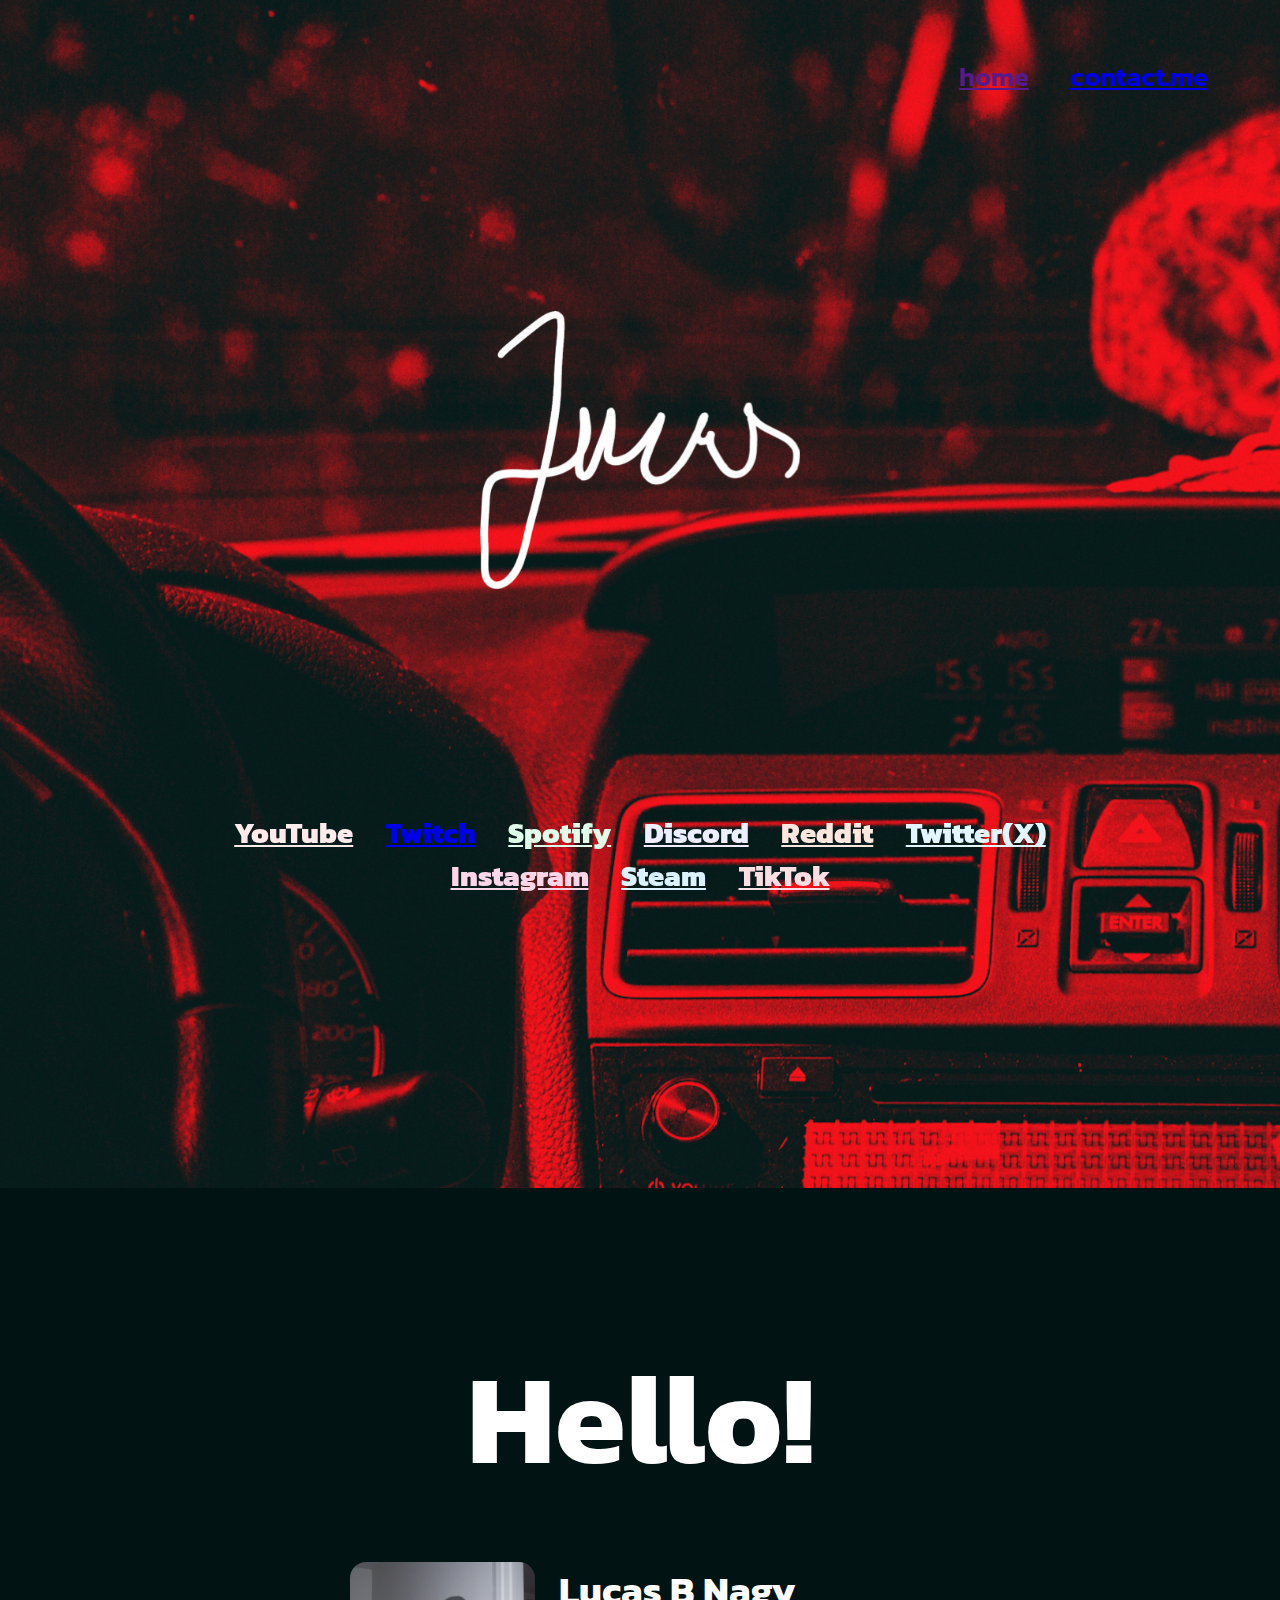
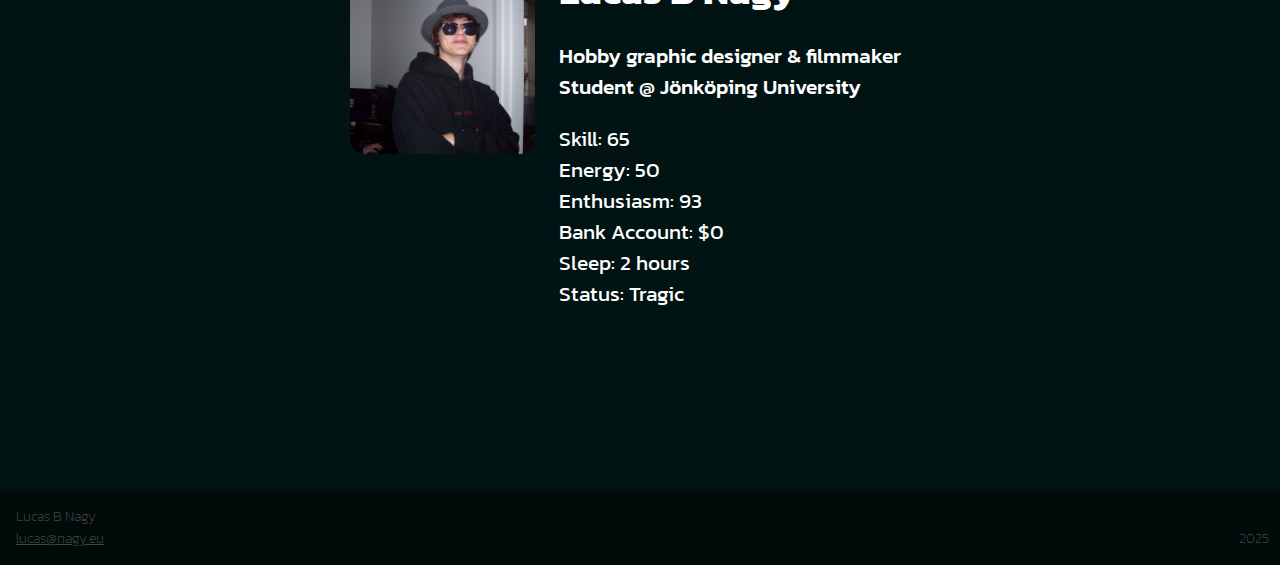
<file: index.html>
<!DOCTYPE html>
<html lang="en">
<head>
    <meta charset="UTF-8">
    <meta name="viewport" content="width=device-width, initial-scale=1.0">
    <title>Lucas B Nagy</title>
    <link rel="icon" type="image/x-icon" href="./files/images/Icon.ico">
    <link rel="stylesheet" href="./global.css">
    <link rel="stylesheet" href="styles.css">
</head>
<body>

    <div class="topbar">   
        <a href="">home</a>
        <a href="./contact">contact.me</a>
    </div>

    <main>

        <div class="banner">
            <picture id="banner">
                <source srcset="./files/images/banner/3840w.webp" media="(min-width: 3840px)" type="image/webp" />
                <source srcset="./files/images/banner/2560w.webp" media="(min-width: 2560px)" type="image/webp" />
                <source srcset="./files/images/banner/1920w.webp" media="(min-width: 1920px)" type="image/webp" />
                <source srcset="./files/images/banner/3840w.jpg" media="(min-width: 3840px)" type="image/jpeg" />
                <source srcset="./files/images/banner/2560w.jpg" media="(min-width: 2560px)" type="image/jpeg" />
                <source srcset="./files/images/banner/1920w.jpg" media="(min-width: 1920px)" type="image/jpeg" />
                <img src="./files/images/banner/1920w.jpg" alt="a red background of a car interior" />
            </picture>
        </div>

        <div class="lucas-container">
            <img id="lucas" src="./files/images/lucas.png" alt="text says lucas in cursive">
        </div>


        <div class="social">
            <a id="youtube" href="https://youtube.com/lucasbnagy" target="_blank">YouTube</a>
            <a id="twitch" href="https://twitch.tv/lucasnagy" target="_blank">Twitch</a> 
            <a id="spotify" href="https://open.spotify.com/user/lucasnagy" target="_blank">Spotify</a>
            <a id="discord" href="https://discord.gg/Wqbet4Z" target="_blank">Discord</a> 
            <a id="reddit" href="https://reddit.com/u/lucasnagy" target="_blank">Reddit</a>
            <a id="twitter" href="https://twitter.com/lucasnagy05" target="_blank">Twitter(X)</a>
            <a id="instagram" href="https://instagram.com/lucasnagy05" target="_blank">Instagram</a>
            <a id="steam" href="https://steamcommunity.com/id/LucasNagy/" target="_blank">Steam</a>
            <a id="tiktok" href="https://www.tiktok.com/@lucasnagy05" target="_blank">TikTok</a>
        </div>

        <div class="main-page">

            <div class="text">
                <h1>Hello!</h1>

                <div class="profile">

                    <div class="profile-pic-container">
                        <img src="./files/images/me.JPG" alt="picture of me in sunglasses and a hat">
                    </div>

                    <div class="profile-info">
                        <p class="name">Lucas B Nagy</p>

                        <p class="description">Hobby graphic designer & filmmaker <br>
                        Student @ Jönköping University</p>
                        <p>Skill: 65<br>
                        Energy: 50 <br>
                        Enthusiasm: 93 <br>
                        Bank Account: $0 <br>
                        Sleep: 2 hours <br>
                        Status: Tragic</p>
                    </div>
                </div> 
                
            </div>
        </div>

    </main>

    <footer>
        <p>Lucas B Nagy<br><a id="mail" href="mailto:lucas@nagy.eu">lucas@nagy.eu</a> <span>2025</span></p>
    </footer>

</body>
</html>
</file>
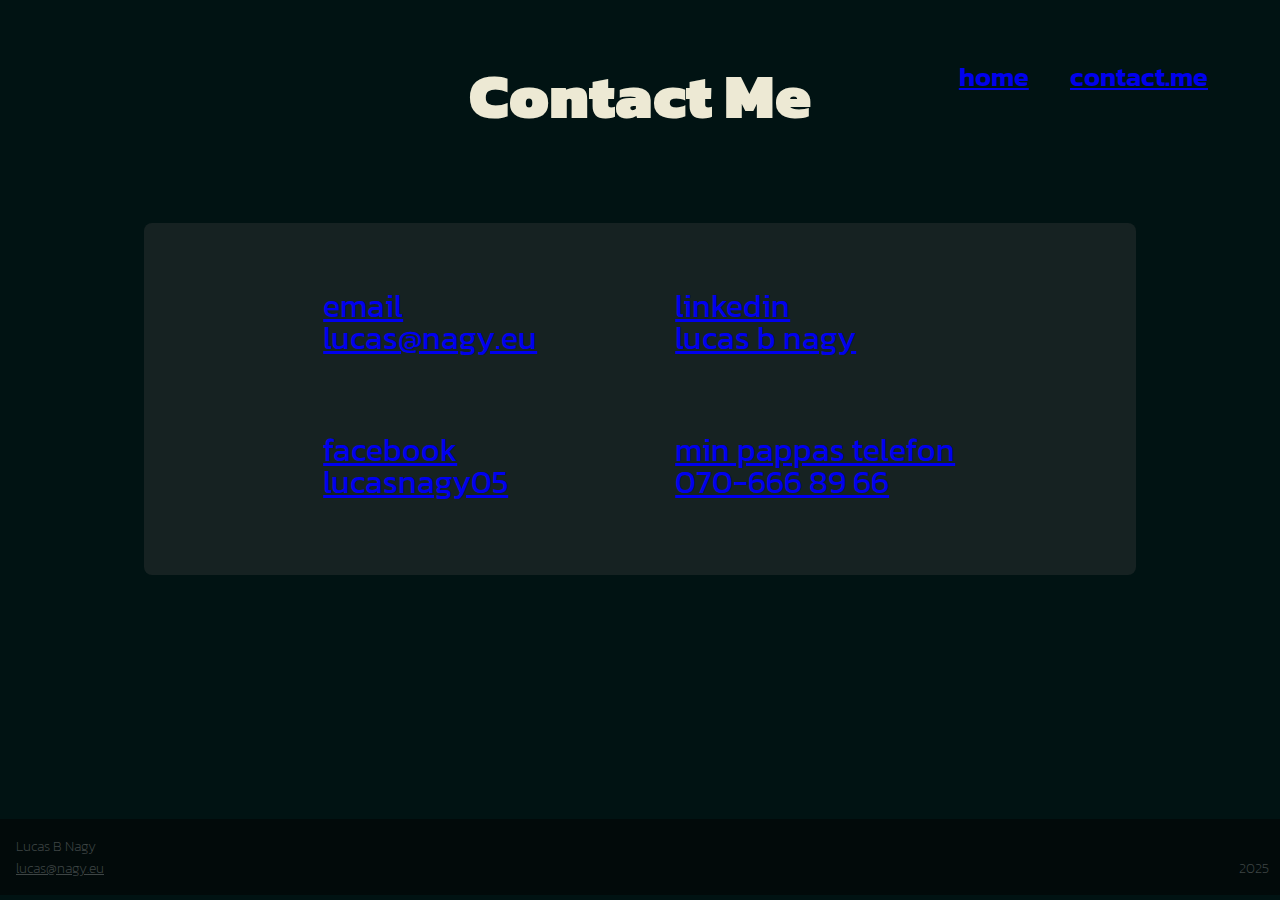
<file: contact/index.html>
<!DOCTYPE html>
<html lang="en">
<head>
    <meta charset="UTF-8">
    <meta name="viewport" content="width=device-width, initial-scale=1.0">
    <title>Lucas B Nagy</title>
    <link rel="icon" type="image/x-icon" href="./files/images/Icon.ico">
    <link rel="stylesheet" href="../global.css">
    <link rel="stylesheet" href="styles.css">
</head>
<body>

    <div class="topbar">   
        <a href="../">home</a>
        <a href="../contact">contact.me</a>
    </div>

    <h1 class="title">Contact Me</h1>

    <main>
        <div class="contact-box">
            <a class="notlink" href="mailto:lucas@nagy.eu">email <br> lucas@nagy.eu</a>
            <a class="notlink" href="https://linkedin.com/in/lucas-b-nagy-0a7045213/">linkedin <br> lucas b nagy</a>
            <a class="notlink" href="https://facebook.com/lucasnagy05/">facebook <br> lucasnagy05</a>
            <a class="notlink" href="tel:+46706668988">min pappas telefon <br> 070-666 89 66</a>
        </div>

    </main>

    <footer>
        <p>Lucas B Nagy<br><a id="mail" href="mailto:lucas@nagy.eu">lucas@nagy.eu</a> <span>2025</span></p>
    </footer>

</body>
</html>
</file>
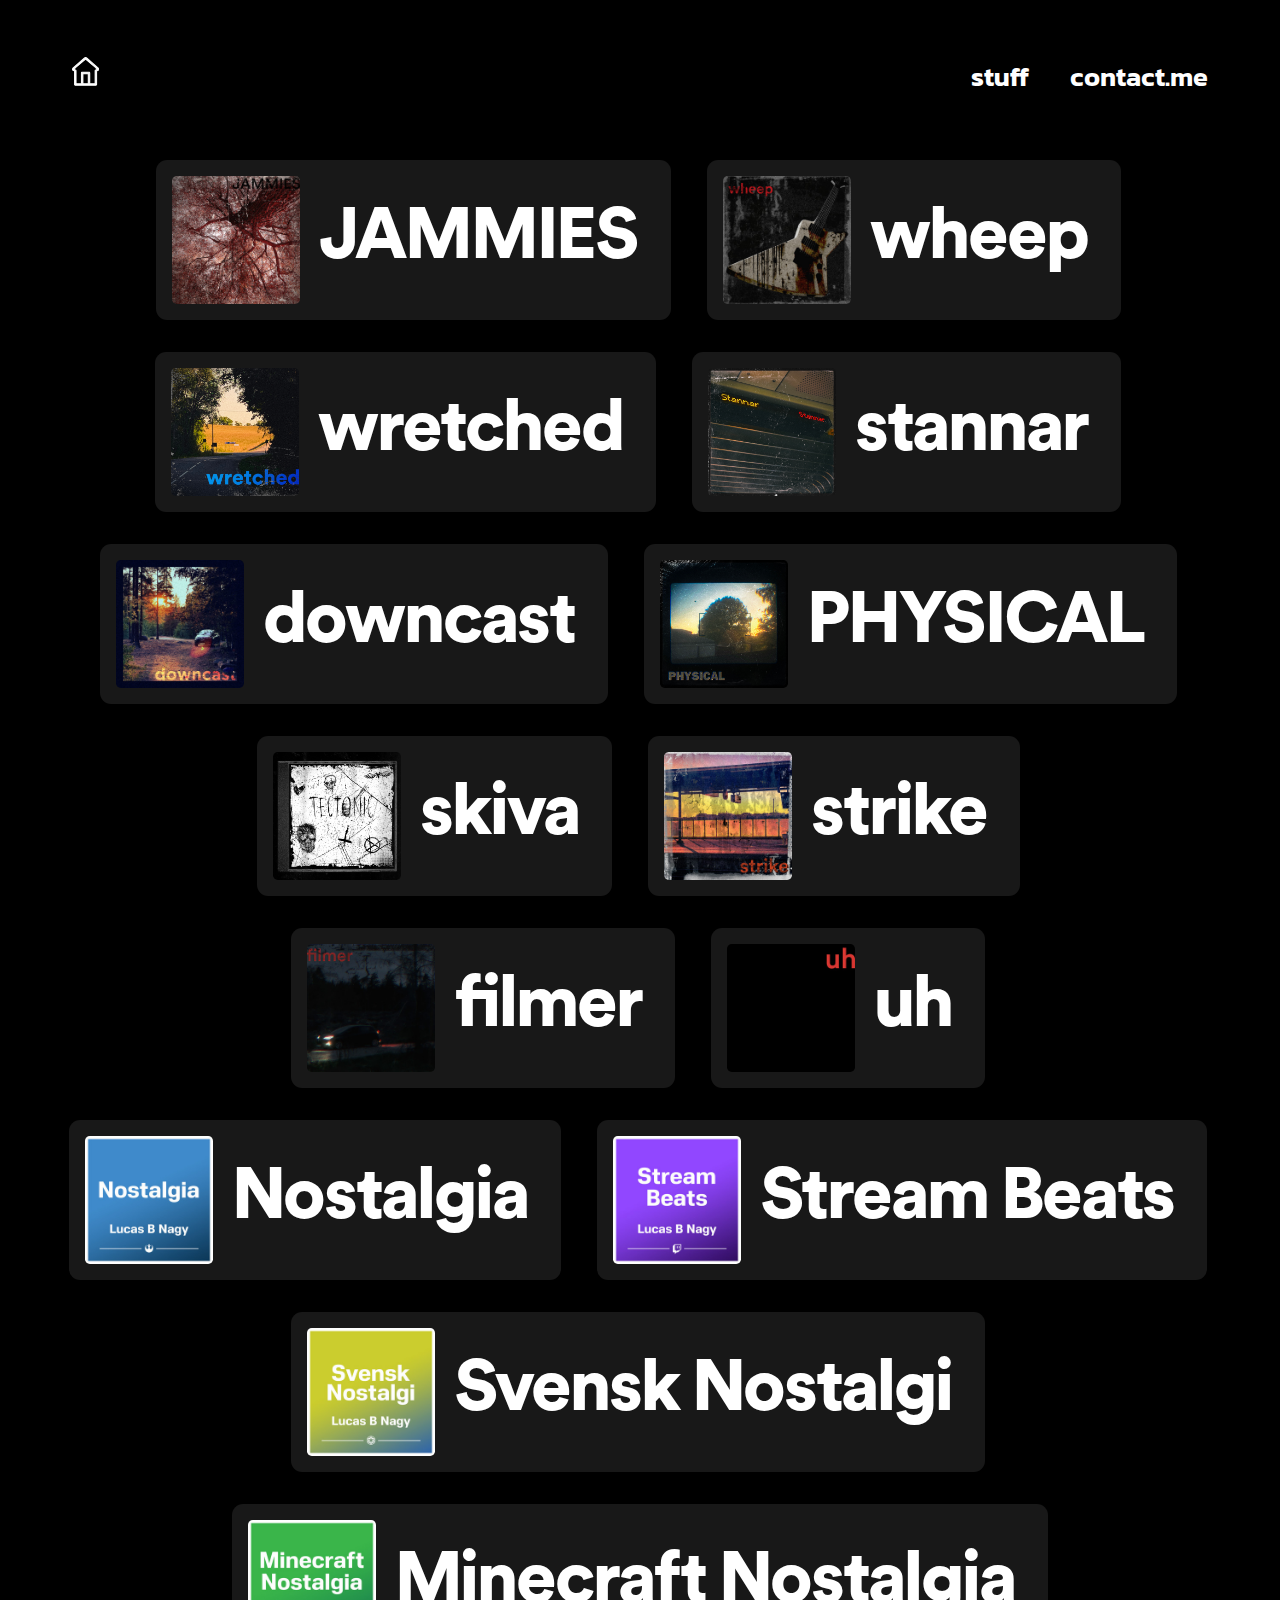
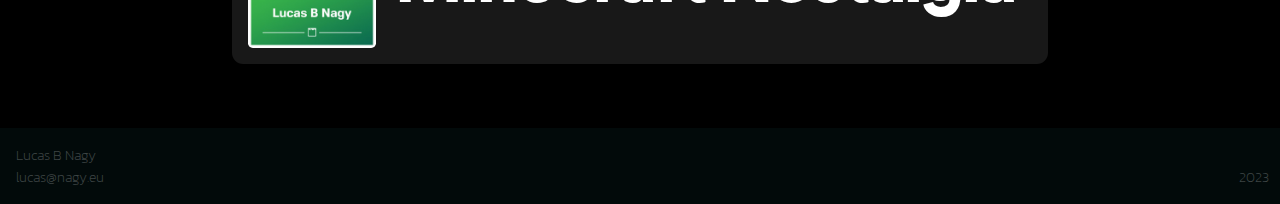
<file: spotify/index.html>
<!DOCTYPE html>
<html lang="en">
<head>
    <meta charset="UTF-8">
    <meta name="viewport" content="width=device-width, initial-scale=1.0">
    <title>Playlists • Lucas B Nagy</title>
    <link rel="icon" type="image/x-icon" href="../files/images/Icon.ico">
    <link rel="stylesheet" href="../global.css">
    <link rel="stylesheet" href="styles.css">
</head>
<body>

    <div class="home">
        <a class="link" href="../">
            <svg id="Layer_1" data-name="Layer 1" xmlns="http://www.w3.org/2000/svg" viewBox="0 0 81.21 85.848">
                <path class="cls-1" d="m78.42,33.502L43.708,2.791c-.852-.86-1.975-1.29-3.099-1.29s-2.247.43-3.108,1.29L2.79,33.502c-1.721,1.712-1.721,4.495,0,6.207l4.616,2.067c.172.136.273.343.273.563v40.101c0,1.054.855,1.909,1.909,1.909h61.991c1.054,0,1.909-.855,1.909-1.909v-39.489c0-.584.267-1.136.726-1.498l4.207-1.744c1.721-1.712,1.721-4.495,0-6.207Zm-45.86,45.74v-29.412c0-.396.321.283.717.283h14.604c.396,0,.717-.679.717-.283v13.476l.009,16.653h-15.33c-.396,0-.717-.321-.717-.717Zm35.821.717h-14.676c-.396,0-.717-.321-.717-.717v-31.61c0-1.054-.855-1.909-1.909-1.909h-21c-1.054,0-1.909.855-1.909,1.909v31.61c0,.396-.321.717-.717.717h-14.667c-.396,0-.717-.321-.717-.717v-38.442c0-.584-.267-1.135-.725-1.498l-4.804-2.219c-.337-.266-.366-.766-.062-1.07l4.645-4.645L40.093,6.397c.28-.28.734-.28,1.015,0l28.972,24.972,4.645,4.645c.303.303.274.804-.062,1.07l-4.843,2.248c-.455.36-.721.908-.721,1.489v38.421c0,.396-.321.717-.717.717Z"/>
                <path class="cls-1" d="m71.579,85.848H9.588c-1.88,0-3.409-1.529-3.409-3.408v-39.571l-4.251-1.903-.195-.193c-1.117-1.112-1.732-2.591-1.732-4.167s.615-3.055,1.732-4.167L36.507,1.667c1.049-1.053,2.529-1.667,4.102-1.667s3.057.616,4.166,1.735l34.702,30.703c1.117,1.112,1.733,2.591,1.733,4.167s-.616,3.055-1.733,4.167l-.21.209-4.214,1.747c-.042.065-.065.143-.065.223v39.489c0,1.879-1.529,3.408-3.409,3.408ZM3.681,38.463l4.659,2.138c.533.424.839,1.058.839,1.737v40.102c0,.225.184.408.409.408h61.991c.226,0,.409-.184.409-.408v-39.489c0-1.049.472-2.024,1.294-2.674l.164-.129,4.097-1.699c.432-.516.668-1.162.668-1.843,0-.758-.292-1.471-.821-2.012L42.714,3.914c-1.222-1.228-3.055-1.16-4.152-.063L3.785,34.625c-.483.484-.785,1.208-.785,1.98,0,.688.24,1.339.681,1.858Zm64.7,42.996h-14.676c-1.223,0-2.217-.995-2.217-2.218v-31.61c0-.226-.184-.409-.409-.409h-21c-.226,0-.409.184-.409.409v31.61c0,1.223-.995,2.218-2.217,2.218h-14.667c-1.223,0-2.217-.995-2.217-2.218v-38.442c0-.087-.027-.17-.077-.239l-4.882-2.3c-.496-.392-.802-.979-.839-1.61-.037-.631.198-1.25.646-1.697l4.726-4.72L39.083,5.288c.852-.8,2.185-.799,3.035,0l29.022,25.021,4.645,4.645c.447.446.683,1.064.646,1.696-.036.632-.342,1.219-.839,1.611l-.298.183-4.622,2.146c-.047.066-.073.146-.073.231v38.421c0,1.223-.995,2.218-2.218,2.218Zm-13.893-3h13.11v-37.639c0-1.045.471-2.017,1.29-2.666l.299-.184,3.67-1.704-3.799-3.798L40.601,7.94l-28.458,24.529-3.797,3.796,3.928,1.86c.823.65,1.294,1.625,1.294,2.674v37.66h13.102v-30.828c0-1.88,1.529-3.409,3.409-3.409h21c1.88,0,3.409,1.529,3.409,3.409v30.828Zm-4.38,3h-16.831c-1.223,0-2.218-.995-2.218-2.218v-29.412c0-1.01.714-1.4.933-1.496.401-.176,1.005-.26,1.67.278h13.842c.691-.534,1.274-.447,1.662-.278.219.096.933.486.933,1.496l.01,31.63Zm-16.049-3h13.047l-.008-26.848h-13.039v26.848Z"/>
              </svg>            
        </a>
    </div>

    <div class="topbar">   
        <a class="link" href="../stuff">stuff</a>
        <a class="link" href="../contact">contact.me</a>
    </div>

    <div class="playlist-container">
        <a id="jammies" href="https://open.spotify.com/playlist/01bRmf44cHphNzjpZKfjFS?si=5e076659d3d8479d" target="_blank">
            <div class="playlist jammies">
                <picture id="pjammies">
                    <source srcset="../files/images/jammies/500ww.webp" media="(min-width: 3840px)" type="image/webp" />
                    <source srcset="../files/images/jammies/500w.jpg" media="(min-width: 3840px)" type="image/jpeg" />
                    <img src="../files/images/jammies/500w.jpg" alt="albumart of a tree in red" />
                </picture> 
                <span class="text">
                    JAMMIES
                </span>
            </a>
        </div>
        <a id="wheep" href="https://open.spotify.com/playlist/2BbKA2haQEfRUDVElTNvcH?si=ef39a66e79994c3d" target="_blank">
            <div class="playlist wheep">
                <picture id="pwheep">
                    <source srcset="../files/images/wheep/1000w.webp" media="(min-width: 3840px)" type="image/webp" />
                    <source srcset="../files/images/wheep/1000w.jpg" media="(min-width: 3840px)" type="image/jpeg" />
                    <img src="../files/images/wheep/1000w.jpg" alt="albumart of a white guitar" />
                </picture> 
                <span class="text">
                    wheep
                </span>
            </a>
        </div>
        <a id="wretched" href="https://open.spotify.com/playlist/3JGxFtQIoEoJRPmQWhw1wc?si=3900ede762944f90" target="_blank">
            <div class="playlist wretched">
                <picture id="pwretched">
                    <source srcset="../files/images/wretched/1000w.webp" media="(min-width: 3840px)" type="image/webp" />
                    <source srcset="../files/images/wretched/1000w.jpg" media="(min-width: 3840px)" type="image/jpeg" />
                    <img src="../files/images/wretched/1000w.jpg" alt="albumart of a cozy road" />
                </picture> 
                <span class="text">
                    wretched
                </span>
            </a>
        </div>
        <a id="stannar" href="https://open.spotify.com/playlist/7xz0HcQRxAoz8PdQCiQtzI?si=12ff044843f04d06" target="_blank">
            <div class="playlist stannar">
                <picture id="pstannar">
                    <source srcset="../files/images/stannar/1000w.webp" media="(min-width: 3840px)" type="image/webp" />
                    <source srcset="../files/images/stannar/1000w.jpg" media="(min-width: 3840px)" type="image/jpeg" />
                    <img src="../files/images/stannar/1000w.jpg" alt="albumart of a public transport sign with the text stannar" />
                </picture> 
                <span class="text">
                    stannar
                </span>
            </a>
        </div>
        <a id="downcast" href="https://open.spotify.com/playlist/41VH6HyHY5v0YcadUzeR3M?si=717756b340c74396" target="_blank">
            <div class="playlist downcast">
                <picture id="pdowncast">
                    <source srcset="../files/images/downcast/1000w.webp" media="(min-width: 3840px)" type="image/webp" />
                    <source srcset="../files/images/downcast/1000w.jpg" media="(min-width: 3840px)" type="image/jpeg" />
                    <img src="../files/images/downcast/1000w.jpg" alt="albumart of a sunset and a car" />
                </picture> 
                <span class="text">
                    downcast
                </span>
            </a>
        </div>
        <a id="physical" href="https://open.spotify.com/playlist/3u7TEIlmCblP57LPduK4OI?si=bae53c0184a542cb" target="_blank">
            <div class="playlist physical">
                <picture id="pphysical">
                    <source srcset="../files/images/physical/1000w.webp" media="(min-width: 3840px)" type="image/webp" />
                    <source srcset="../files/images/physical/1000w.jpg" media="(min-width: 3840px)" type="image/jpeg" />
                    <img src="../files/images/physical/1000w.jpg" alt="albumart of a tree taken through the viewport of a camera" />
                </picture> 
                <span class="text">
                    PHYSICAL
                </span>
            </a>
        </div>
        <a id="skiva" href="https://open.spotify.com/playlist/28dNjd289abX4yEIY26pry?si=f472f7b4f9774f69" target="_blank">
            <div class="playlist skiva">
                <picture id="pskiva">
                    <source srcset="../files/images/tectonic/1000w.webp" media="(min-width: 3840px)" type="image/webp" />
                    <source srcset="../files/images/tectonic/1000w.jpg" media="(min-width: 3840px)" type="image/jpeg" />
                    <img src="../files/images/tectonic/1000w.jpg" alt="albumart of a white cd case" />
                </picture> 
                <span class="text">
                    skiva
                </span>
            </a>
        </div>
        <a id="strike" href="https://open.spotify.com/playlist/4hMpEa6mFmp30Vv0O0KG8D?si=4b87b204edbc440e" target="_blank">
            <div class="playlist strike">
                <picture id="pstrike">
                    <source srcset="../files/images/strike/1000w.webp" media="(min-width: 3840px)" type="image/webp" />
                    <source srcset="../files/images/strike/1000w.jpg" media="(min-width: 3840px)" type="image/jpeg" />
                    <img src="../files/images/strike/1000w.jpg" alt="albumart of a trainstation in orange" />
                </picture> 
                <span class="text">
                    strike
                </span>
            </a>
        </div>
        <a id="filmer" href="https://open.spotify.com/playlist/0Mhnod2EM2yBFzThHfqYba?si=9ada424a88004796" target="_blank">
            <div class="playlist filmer">
                <picture id="pfilmer">
                    <source srcset="../files/images/filmer/1000w.webp" media="(min-width: 3840px)" type="image/webp" />
                    <source srcset="../files/images/filmer/1000w.jpg" media="(min-width: 3840px)" type="image/jpeg" />
                    <img src="../files/images/filmer/1000w.jpg" alt="albumart of a car in the dark" />
                </picture> 
                <span class="text">
                    filmer
                </span>
            </a>
        </div>
        <a id="uh" href="https://open.spotify.com/playlist/2xza9sduY7Md25N9Tysn8B?si=8ee9f439e3e0468c" target="_blank">
            <div class="playlist uh">
                <picture id="puh">
                    <source srcset="../files/images/uh/1000w.webp" media="(min-width: 3840px)" type="image/webp" />
                    <source srcset="../files/images/uh/1000w.jpg" media="(min-width: 3840px)" type="image/jpeg" />
                    <img src="../files/images/uh/1000w.jpg" alt="black albumart with the text 'uh' in red" />
                </picture> 
                <span class="text">
                    uh
                </span>
            </a>
        </div>
        <a id="nostalgia" href="https://open.spotify.com/playlist/38O6Umf3uVJX6LO6Yq4R29?si=5359052a7db14d06" target="_blank">
            <div class="playlist nostalgia">
                <picture id="pnostalgia">
                    <source srcset="../files/images/nostalgia/1000w.webp" media="(min-width: 3840px)" type="image/webp" />
                    <source srcset="../files/images/nostalgia/1000w.jpg" media="(min-width: 3840px)" type="image/jpeg" />
                    <img src="../files/images/nostalgia/1000w.jpg" alt="blue albumart with the text 'Nostalgia'" />
                </picture> 
                <span class="text">
                    Nostalgia
                </span>
            </a>
        </div>
        <a id="stream" href="https://open.spotify.com/playlist/6QSBgI5kbppf6cUQBwWLIj?si=6392fdc5798c4a6a" target="_blank">
            <div class="playlist stream">
                <picture id="pstream">
                    <source srcset="../files/images/stream/1000w.webp" media="(min-width: 3840px)" type="image/webp" />
                    <source srcset="../files/images/stream/1000w.jpg" media="(min-width: 3840px)" type="image/jpeg" />
                    <img src="../files/images/stream/1000w.jpg" alt="purple albumart with the text 'Stream Beats'" />
                </picture> 
                <span class="text">
                    Stream Beats
                </span>
            </a>
        </div>
        <a id="svensk" href="https://open.spotify.com/playlist/3PF0YZ1vFblWmZ5GZJtZtD?si=5846e546e5de4b7f" target="_blank">
            <div class="playlist svensk">
                <picture id="psvensk">
                    <source srcset="../files/images/svensk/1000w.webp" media="(min-width: 3840px)" type="image/webp" />
                    <source srcset="../files/images/svensk/1000w.jpg" media="(min-width: 3840px)" type="image/jpeg" />
                    <img src="../files/images/svensk/1000w.jpg" alt="yellow albumart with the text 'Svensk Nostalgi'" />
                </picture> 
                <span class="text">
                    Svensk Nostalgi
                </span>
            </a>
        </div>
        <a id="minecraft" href="https://open.spotify.com/playlist/3Q9jydDe0jRaSEq8q536Yy?si=71ebcdf5e59b4012" target="_blank">
            <div class="playlist minecraft">
                <picture id="pminecraft">
                    <source srcset="../files/images/minecraft/1000w.webp" media="(min-width: 3840px)" type="image/webp" />
                    <source srcset="../files/images/minecraft/1000w.jpg" media="(min-width: 3840px)" type="image/jpeg" />
                    <img src="../files/images/minecraft/1000w.jpg" alt="green albumart with the text 'Minecraft Nostalgia'" />
                </picture> 
                <span class="text">
                    Minecraft Nostalgia
                </span>
            </a>
        </div>
    </div>

    <footer>
        <p>Lucas B Nagy<br><a id="mail" href="mailto:lucas@nagy.eu">lucas@nagy.eu</a> <span>2023</span></p>
    </footer>

</body>
</html>
</file>
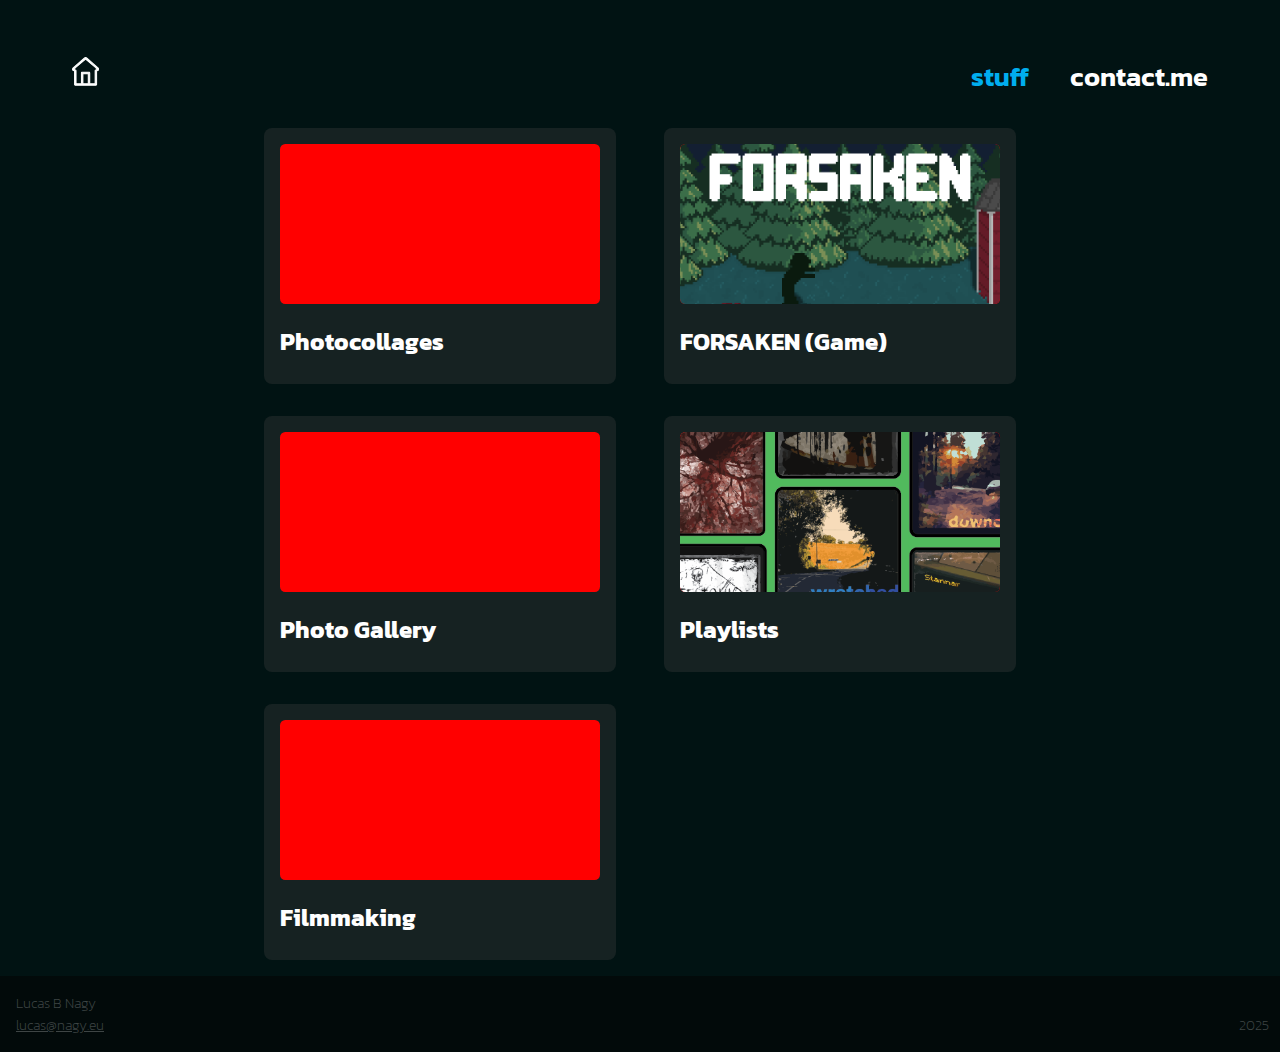
<file: stuff/index.html>
<!DOCTYPE html>
<html lang="en">
<head>
    <meta charset="UTF-8">
    <meta name="viewport" content="width=device-width, initial-scale=1.0">
    <title>Stuff • Lucas B Nagy</title>
    <link rel="icon" type="image/x-icon" href="../files/images/Icon.ico">
    <link rel="stylesheet" href="../global.css">
    <link rel="stylesheet" href="styles.css">
</head>
<body>
    <div class="home">
        <a class="link" href="../">
            <svg id="Layer_1" data-name="Layer 1" xmlns="http://www.w3.org/2000/svg" viewBox="0 0 81.21 85.848">
                <path class="cls-1" d="m78.42,33.502L43.708,2.791c-.852-.86-1.975-1.29-3.099-1.29s-2.247.43-3.108,1.29L2.79,33.502c-1.721,1.712-1.721,4.495,0,6.207l4.616,2.067c.172.136.273.343.273.563v40.101c0,1.054.855,1.909,1.909,1.909h61.991c1.054,0,1.909-.855,1.909-1.909v-39.489c0-.584.267-1.136.726-1.498l4.207-1.744c1.721-1.712,1.721-4.495,0-6.207Zm-45.86,45.74v-29.412c0-.396.321.283.717.283h14.604c.396,0,.717-.679.717-.283v13.476l.009,16.653h-15.33c-.396,0-.717-.321-.717-.717Zm35.821.717h-14.676c-.396,0-.717-.321-.717-.717v-31.61c0-1.054-.855-1.909-1.909-1.909h-21c-1.054,0-1.909.855-1.909,1.909v31.61c0,.396-.321.717-.717.717h-14.667c-.396,0-.717-.321-.717-.717v-38.442c0-.584-.267-1.135-.725-1.498l-4.804-2.219c-.337-.266-.366-.766-.062-1.07l4.645-4.645L40.093,6.397c.28-.28.734-.28,1.015,0l28.972,24.972,4.645,4.645c.303.303.274.804-.062,1.07l-4.843,2.248c-.455.36-.721.908-.721,1.489v38.421c0,.396-.321.717-.717.717Z"/>
                <path class="cls-1" d="m71.579,85.848H9.588c-1.88,0-3.409-1.529-3.409-3.408v-39.571l-4.251-1.903-.195-.193c-1.117-1.112-1.732-2.591-1.732-4.167s.615-3.055,1.732-4.167L36.507,1.667c1.049-1.053,2.529-1.667,4.102-1.667s3.057.616,4.166,1.735l34.702,30.703c1.117,1.112,1.733,2.591,1.733,4.167s-.616,3.055-1.733,4.167l-.21.209-4.214,1.747c-.042.065-.065.143-.065.223v39.489c0,1.879-1.529,3.408-3.409,3.408ZM3.681,38.463l4.659,2.138c.533.424.839,1.058.839,1.737v40.102c0,.225.184.408.409.408h61.991c.226,0,.409-.184.409-.408v-39.489c0-1.049.472-2.024,1.294-2.674l.164-.129,4.097-1.699c.432-.516.668-1.162.668-1.843,0-.758-.292-1.471-.821-2.012L42.714,3.914c-1.222-1.228-3.055-1.16-4.152-.063L3.785,34.625c-.483.484-.785,1.208-.785,1.98,0,.688.24,1.339.681,1.858Zm64.7,42.996h-14.676c-1.223,0-2.217-.995-2.217-2.218v-31.61c0-.226-.184-.409-.409-.409h-21c-.226,0-.409.184-.409.409v31.61c0,1.223-.995,2.218-2.217,2.218h-14.667c-1.223,0-2.217-.995-2.217-2.218v-38.442c0-.087-.027-.17-.077-.239l-4.882-2.3c-.496-.392-.802-.979-.839-1.61-.037-.631.198-1.25.646-1.697l4.726-4.72L39.083,5.288c.852-.8,2.185-.799,3.035,0l29.022,25.021,4.645,4.645c.447.446.683,1.064.646,1.696-.036.632-.342,1.219-.839,1.611l-.298.183-4.622,2.146c-.047.066-.073.146-.073.231v38.421c0,1.223-.995,2.218-2.218,2.218Zm-13.893-3h13.11v-37.639c0-1.045.471-2.017,1.29-2.666l.299-.184,3.67-1.704-3.799-3.798L40.601,7.94l-28.458,24.529-3.797,3.796,3.928,1.86c.823.65,1.294,1.625,1.294,2.674v37.66h13.102v-30.828c0-1.88,1.529-3.409,3.409-3.409h21c1.88,0,3.409,1.529,3.409,3.409v30.828Zm-4.38,3h-16.831c-1.223,0-2.218-.995-2.218-2.218v-29.412c0-1.01.714-1.4.933-1.496.401-.176,1.005-.26,1.67.278h13.842c.691-.534,1.274-.447,1.662-.278.219.096.933.486.933,1.496l.01,31.63Zm-16.049-3h13.047l-.008-26.848h-13.039v26.848Z"/>
              </svg>            
        </a>
    </div>

    <div class="topbar">   
        <a class="link" style="color: #00aeef" href="../stuff">stuff</a>
        <a class="link" href="../contact">contact.me</a>
    </div>

    <main>
        <div class="grid">
            <a href=""> <div class="img-container"></div> <h2 class="title">Photocollages</h2> <p class="desc">A collection of collages of photos edited to fit horisontally in Instagram posts.</p> </a>
            <a href="../forsaken/"> <div class="img-container"><img src="../files/images/forsaken.png"></div> <h2 class="title">FORSAKEN (Game)</h2> <p class="desc">Selfmade javascript game with zombies, made for an introduction to the language.</p> </a>
            <a> <div class="img-container"></div> <h2 class="title">Photo Gallery</h2> <p class="desc">this is supposed to show my photography and editing skills but i cant be bothered.</p> </a>
            <a href="../spotify/"> <div class="img-container"><img src="../files/images/playlists.png"></div> <h2 class="title">Playlists</h2> <p class="desc">Themed Spotify playlists with modeled and/or shot images edited by me.</p> </a>
            <a> <div class="img-container"></div> <h2 class="title">Filmmaking</h2> <p class="desc">Here's a collection of short film projects from my studies.</p> </a>
        </div>
    </main>

    <footer>
        <p>Lucas B Nagy<br><a id="mail" href="mailto:lucas@nagy.eu">lucas@nagy.eu</a> <span>2025</span></p>
    </footer>
</body>
</html>
</file>
<file: global.css>
@import url('https://fonts.googleapis.com/css2?family=Courier+Prime:ital,wght@0,400;0,700;1,400;1,700&display=swap');
@import url('https://fonts.googleapis.com/css2?family=Kanit:ital,wght@0,100;0,200;0,300;0,400;0,500;0,600;0,700;0,800;0,900;1,100;1,200;1,300;1,400;1,500;1,600;1,700;1,800;1,900&display=swap');
@font-face {
    font-display:swap;
    font-family: 'CircularSpTitle';
    font-weight:900;
    src: url(./files/fonts/CircularSpTitle-Black.woff2) format("woff2"),
    url(./files/fonts/CircularSpTitle-Black.woff) format("woff");
}
body {
    margin: 0;
    font-family: 'Kanit', sans-serif;
    color: white;
}

h1 {
    font-size: 4rem;
    font-weight: 900;
    text-align: center;
    margin-top: 3rem;
    margin-bottom: 3rem;
}

.topbar {
    padding: 3.5rem 4.5rem 3.5rem 4.5rem;
    background-color: rgba(255, 228, 196, 0);
    color: rgb(255, 255, 255);
    text-decoration: none;
    font-size: 1.7rem;
    font-weight: 600;
    word-spacing: 2.2rem;
    position: absolute;
    top: 0;
    right: 0;
    z-index: 999;
}

.home {
    padding: 3.5rem 4.5rem 3.5rem 4.5rem;
    background-color: rgba(255, 228, 196, 0);
    color: rgb(255, 255, 255);
    text-decoration: none;
    font-size: 1.7rem;
    font-weight: 600;
    word-spacing: 2.2rem;
    position: absolute;
    top: 0;
    left: 0;
    z-index: 999;
}
.home>a>svg {
    fill: rgb(255, 255, 255);
    width: 1.7rem;
}

#mail {
    color: #3e4545;
}
#mail:hover {
    transform: none;
}

.link,.link:visited {
    color: rgb(255, 255, 255);
    text-decoration: none;
    display: inline-block;
}
.link:hover {
    transform: scale(0.9);
    transition: 0.0001s;
    color: hsl(0, 0%, 85%);
}

footer {
    background-color: rgb(2, 10, 10);
    padding: 0.1rem 1rem 0.1rem 1rem;
    color: #3e4545;
    font-weight: 200;
    font-size: 0.9rem;
    display: block;
}
footer span {
    display: block;
    float: right;
    width: 2%;
    margin-left: 10px;
}

@media (min-width: 320px) and (max-width: 999px) {

    .topbar {
        padding: 1rem 1.5rem 0rem 0rem;
    }
    h1 {
        font-size: 9vw;
        margin-top: 4rem;
        margin-bottom: 1.5rem;
    }
    footer {
        padding-right: 2.3rem;
    }
    .home {
        padding: 1rem 1.5rem 1rem 1.5rem;
    }
}
@media (min-width: 320px) and (max-width: 466px) {
    .topbar {
        font-size: 6vw;
        word-spacing: 5vw;
    }
}
</file>
<file: styles.css>
body {
    background-color: #011313;
    box-sizing: border-box;
    position: relative;
    color: rgb(255, 255, 255);
    text-decoration: none;
    font-size: 1.3rem;
    font-weight: 400;
}
.banner {
    width: 100%;
    height: 132vh;
    position: relative;
}
.banner>#banner>img {
    position: absolute;
    top: 0;
    left: 0;
    width: 100%;
    height: 100%;
    object-fit: cover;
    z-index: -999;
}
.lucas-container>#lucas {
    width: 25%;
    z-index: 999;
}
.lucas-container {
    display: flex;
    justify-content: center;
    align-items: center;
    width: 100%;
    height: 100vh;
    position: absolute;
    top: 0;
    left: 0;
}
.scroll-button-container {
    position: absolute;
    display: flex;
    justify-content: center;
    align-items: center;
    width: 100%;
    height: 140vh;
    top: 0;
    font-weight: 600;
}
.social {
    position: sticky;
    font-size: 1.8rem;
    text-align: center; 
    font-weight: 800;
    word-spacing: 1.656rem;
    bottom: 0.2rem;
    width: calc(100%-20rem);
    margin-left: 10rem;
    margin-right: 10rem;
}
#youtube {
    color:#ffebeb;
}
#youtube:hover {
    color: hsl(0, 90%, 86%);
    transition: 0.0001s;
}
#twitch {
    color:#f6ebff"
}
#twitch:hover {
    color:hsl(273, 90%, 86%);
    transition: 0.0001s;
}
#spotify {
    color:#dfffea;
}
#spotify:hover {
    color:hsl(141, 90%, 84%);
    transition: 0.0001s;
}
#discord {
    color:#ecefff;
}
#discord:hover {
    color:hsl(231, 90%, 86%);
    transition: 0.0001s;
}
#reddit {
    color:#ffe7df;
}
#reddit:hover {
    color:hsl(15, 90%, 84%);
    transition: 0.0001s;
}
#twitter {
    color:#e2f6ff;
}
#twitter:hover {
    color:hsl(199, 90%, 84%);
    transition: 0.0001s;
}
#instagram {
    color: #ffd6e8;
}
#instagram:hover {
    color: hsl(334, 90%, 82%);
    transition: 0.0001s;
}
#steam {
    color:#dbf2ff;
}
#steam:hover {
    color:hsl(202, 90%, 83%);
    transition: 0.0001s;
}
#tiktok {
    color: #ffdde5;
}
#tiktok:hover {
    color: hsl(346, 90%, 83%);
    transition: 0.0001s;
}
.text {
    max-width: 580px;
    margin: auto;
    padding: 0rem 4rem 10rem 4rem;
}
.text>h1 {
    text-align: center;
    font-size: 8rem;
    font-weight: 700;
}
.text>p {
    text-align: justify;
    text-justify: inter-word;
    font-size: 1.4rem;
    font-weight: 200;
}

.profile {
    display: flex;
}
.profile-pic-container {
    border-radius: 1rem;
    width: 33%;
    height: 12rem;
    justify-content: center;
    display: flex;
    overflow: hidden;
}
.profile-pic-container>img {
    object-fit: cover;
    height: 12rem;
}
.profile-info {
    width: 66%;
    margin-left: 1.5rem;
}
.name {
    margin: 0;
    font-size: 2.4rem;
    font-weight: 700;
}
.description {
    font-weight: 500;
}

@media (min-width: 320px) and (max-width: 809px) {

    .social {
        margin-left: 4vw;
        margin-right: 4vw;
        font-size: 5.3vw;
        bottom: 2rem;
    }

    .lucas-container>#lucas {
        width: 50%;
    }

    .text>h1 {
        font-size: 25vw;
    }

    .profile {
        display: contents;
    }
    .profile-pic-container {
        width: 80vw;
        height: 80vw;
        background-color: red;
    }
    
    .profile-pic-container>img {
        height: 42rem;
    }

    .profile-info {
        width: 80vw;
    }
    .name {
        font-size: 11vw;
    }
    .description {
        font-size: 4vw;
    }
}
</file>
<file: contact/styles.css>
body {
    color: rgb(237, 233, 212);
    text-decoration: none;
    font-size: 4rem;
    font-weight: 900;
    background-color: #011313;
}
main {
    display: grid;
    grid-template-columns: 1fr;
    min-height: calc(100vh - 21rem);
    padding-top: 2rem;
    padding-bottom: 2rem;
    justify-content: center;
}
.contact-box {
    border-radius: 0.5rem;
    padding: 2rem;
    width: 58rem;
    height: 18rem;
    background-color: #162222;
    display: grid;
    grid-template-columns: 22rem 22rem;
    justify-content: center;
    justify-self: center;
    font-size: 2rem;
    font-weight: 400;
    line-height: 2rem;
    color: #ffffff;
}
.contact-box>a {
    border-radius: 1rem;
    padding: 1rem;
    margin: 1.2rem;
}
.contact-form {
    margin-top: 4rem;
    padding: 3rem 8rem;
    justify-self: center;
    border-radius: 0.5rem;
    width: 46rem;
    background-color: #162222;
    font-size: 2rem;
    font-weight: 400;
    color: #ffffff;
}
.contact-form>form>[type=text], select, textarea {
    margin-bottom: 2rem;
    padding: 0.7rem;
    width: 100%;
    resize: vertical;
}
input[type=submit] {
    padding: 0.6rem;
    border-radius: 0.8rem;
    cursor: pointer;
}
input[type=submit]:hover {
    background-color: #aaaaaa;
}
.notlink:hover {
    transform: scale(1.0);
    color: white;
}
.contact-box>a:hover {
    background-color: rgba(255, 255, 255, 0.037);
}
@media (min-width: 320px) and (max-width: 999px) {
    .title {
        padding-bottom: 10vw;
    }
    main {
        min-height: calc(100vh - 77vw);
    }
    .contact-box {
        width: 90vw;
        height: 115vw;
        grid-template-columns: 70vw;
        text-align: center;
        padding: 0;
    }
    .contact-box>a {
        margin: 3vw 0;
        font-size: 7vw;
        line-height: 7vw;
        background-color: rgba(255, 255, 255, 0.037);;
    }
    .contact-form {
        width: 74vw;
        padding: 8vw;
    }
    .contact-form>form>[type=text], select, textarea {
        width: 90%;
    }
}
</file>
<file: spotify/styles.css>
body {
    background-color: black;
}
.playlist-container {
    margin: 9rem 3rem 3rem 3rem;
    grid-gap: 2rem;
    text-align: center;
    min-height: 75.2vh;
}
.playlist {
    background-color: #181818;
    border-radius: 0.7rem;
    display: inline-block;
    margin: calc(1rem*1);
}
img {
    height: calc(8rem);
    vertical-align: middle;
    padding: calc(1rem*1);
    border-radius: 1.3rem;
}
.text {
    display: inline;
    vertical-align: middle;
    font-family: CircularSpTitle;
    font-size: calc(4.5rem*1);
    padding-right: calc(2rem*1);
}
.playlist:hover {
    transform: scale(1.1);
    transition: 0.35s;
}
a {
    display: inline-block;
    text-decoration: none;
    color: #ffffff;
}
#jammies:hover {
    color: #000000;
    transition: 0.35s;
}
.jammies:hover {
    background-color: #902d2d;
}
#wheep:hover {
    color: #c01721;
    transition: 0.35s;
}
.wheep:hover {
    background-color: hsl(0, 0%, 5%);
}
#wretched:hover {
    color: #0049d1;
    transition: 0.35s;
}
.wretched:hover {
    background-color: #0a0b0b;
}
#stannar:hover {
    color: #c7af11;
    transition: 0.35s;
}
.stannar:hover {
    background-color: #0d1113;
}
#downcast:hover {
    color: #eca45a;
    transition: 0.35s;
}
.downcast:hover {
    background-color: #030722;
}
#physical:hover {
    color: #4E4F41;
    transition: 0.35s;
}
.physical:hover {
    background-color: #030504;
}
#skiva:hover {
    color: rgb(25, 25, 25);
    transition: 0.35s;
}
.skiva:hover {
    background-color: hsl(0, 0%, 90%);
}
#strike:hover {
    color: #c63f1d;
    transition: 0.35s;
}
.strike:hover {
    background-color: #0d1321;
}
#filmer:hover {
    color: #921e27;
    transition: 0.35s;
}
.filmer:hover {
    background-color: #0d1118;
}
#uh:hover {
    color: #db3633;
    transition: 0.35s;
}
.uh:hover {
    background-color: black;
}
#nostalgia:hover {
    color: #ebebeb;
    transition: 0.35s;
}
.nostalgia:hover {
    background-color: #205a88;
}
#stream:hover {
    color: #ebebeb;
    transition: 0.35s;
}
.stream:hover {
    background-color: #5b25a3;
}
#svensk:hover {
    color: #ebebeb;
    transition: 0.35s;
}
.svensk:hover {
    background-color: #9ea12f;
}
#minecraft:hover {
    color: #ebebeb;
    transition: 0.35s;
}
.minecraft:hover{
    background-color: #1f8b4d;
}


@media (min-width: 320px) and (max-width: 999px) {

    .playlist-container {
        margin: 4rem 0.5rem 0.5rem 0.5rem;
    }
    .playlist {
        margin: 0.5rem;
    }
    img {
        height: 20vw;
        padding: 0.5rem;
    }
    #pjammies>img {
        height: calc(20vw*1.32);
        padding: calc(2vw*1.32);
        border-radius: calc(1.3rem*0.86);
    }
    #jammies>.text {
        font-size: calc(9vw*1.32);
        padding-right: calc(4vw*1.32);
        color: #000000;
    }
    .jammies {
        background-color: #902d2d;
    }
    #pwheep>img {
        height: calc(20vw*1.62);
        padding: calc(2vw*1.62);
        border-radius: calc(1.3rem*1.09);
    }
    #wheep>.text {
        font-size: calc(9vw*1.62);
        padding-right: calc(4vw*1.62);
        color: #c01721;
    }
    .wheep {
        background-color: hsl(0, 0%, 5%);
    }
    #pwretched>img {
        height: calc(20vw*1.37);
        padding: calc(2vw*1.37);
        border-radius: calc(1.3rem*0.91);
    }
    #wretched>.text {
        font-size: calc(9vw*1.37);
        padding-right: calc(4vw*1.37);
        color: #0049d1;
    }
    .wretched {
        background-color: #0a0b0b;
    }
    #pstannar>img {
        height: calc(20vw*1.58); 
        padding: calc(2vw*1.58);
        border-radius: calc(1.3rem*1.05);
    }
    #stannar>.text {
        font-size: calc(9vw*1.58);
        padding-right: calc(4vw*1.58);
        color: #c7af11;
    }
    .stannar {
        background-color: #0d1113;
    }
    #pdowncast>img {
        height: calc(20vw*1.33);
        padding: calc(2vw*1.33);
        border-radius: calc(1.3rem*1.5);
    }
    #downcast>.text {
        font-size: calc(9vw*1.33);
        padding-right: calc(4vw*1.33);
        color: #eca45a;
    }
    .downcast {
        background-color: #030722;
    }
    #pphysical>img {
        height: calc(20vw*1.29);
        padding: calc(2vw*1.29);
        border-radius: calc(1.3rem*0.86);
    }
    #physical>.text {
        font-size: calc(9vw*1.29);
        padding-right: calc(4vw*1.29);
        color: #4E4F41;
    }
    .physical {
        background-color: #030504;
    }
    #pskiva>img {
        height: calc(20vw*1.87);
        padding: calc(2vw*1.87);
        border-radius: calc(1.3rem*1.2);
    }
    #skiva>.text {
        font-size: calc(9vw*1.87);
        padding-right: calc(4vw*1.87);
        color: rgb(25, 25, 25);
    }
    .skiva {
        background-color: hsl(0, 0%, 90%);
    }
    #pstrike>img {
        height: calc(20vw*1.79);
        padding: calc(2vw*1.79);
        border-radius: calc(1.3rem*1.1);
    }
    #strike>.text {
        font-size: calc(9vw*1.79);
        padding-right: calc(4vw*1.79);
        color: #c63f1d;
    }
    .strike {
        background-color: #0d1321;
    }
    #pfilmer>img {
        height: calc(20vw*1.74);
        padding: calc(2vw*1.74);
        border-radius: calc(1.3rem*1.1);
    }
    #filmer>.text {
        font-size: calc(9vw*1.74);
        padding-right: calc(4vw*1.74);
        color: #921e27;
    }
    .filmer {
        background-color: #0d1118;
    }
    #puh>img {
        height: calc(20vw*2.37);
        padding: calc(2vw*2.37);
        border-radius: calc(1.3rem*1.4);
    }
    #uh>.text {
        font-size: calc(9vw*2.37);
        padding-right: calc(4vw*2.37);
        color: #db3633;
    }
    .uh {
        background-color: hsl(0, 0%, 4%);
    }
    #pnostalgia>img {
        height: calc(20vw*1.37);
        padding: calc(2vw*1.37);
        border-radius: calc(1.3rem*0.88);
    }
    #nostalgia>.text {
        font-size: calc(9vw*1.37);
        padding-right: calc(4vw*1.37);
        color: #ffffff;
    }
    .nostalgia {
        background-color: #205a88;
    }
    #pstream>img {
        height: calc(20vw*1.12);
        padding: calc(2vw*1.12);
        border-radius: calc(1.3rem*0.72);
    }
    #stream>.text {
        font-size: calc(9vw*1.12);
        padding-right: calc(4vw*1.12);
        color: #ffffff;
    }
    .stream {
        background-color: #5b25a3;
    }
    #psvensk>img {
        height: calc(20vw*0.99);
        padding: calc(2vw*0.99);
        border-radius: calc(1.3rem*0.63);
    }
    #svensk>.text {
        font-size: calc(9vw*0.99);
        padding-right: calc(4vw*0.99);
        color: #ffffff;
    }
    .svensk {
        background-color: #9ea12f;
    }
    #pminecraft>img {
        height: calc(20vw*0.86);
        padding: calc(2vw*0.86);
        border-radius: calc(1.3rem*0.52);
    }
    #minecraft>.text {
        font-size: calc(9vw*0.86);
        padding-right: calc(4vw*0.86);
        color: #ffffff;
    }
    .minecraft {
        background-color: #1f8b4d;
    }
    .text {
        font-size: 9vw;
        padding-right: 1rem;
    }

    
}
</file>
<file: stuff/styles.css>
body {
    background-color: #011313;
}
main {
    display: flex;
    justify-content: center;
}
.grid {
    width: 50rem;
    margin-top: 7rem;
    display: grid;
    grid-template-columns: 1fr 1fr;
}
.grid>a, .grid>a:visited {
    background-color: #162222;
    color: rgb(255, 255, 255);
    text-decoration: none;

    padding: 1rem;
    width: 20rem;
    height: 14rem;
    margin: 1rem;
    justify-self: center;
    border-radius: 0.5rem;
    transition: 0.4s ease;
    overflow: hidden;
}
.grid>a:hover {
    padding: 0.2rem 1rem 2rem 1rem;

    transform: scale(1.2);
    transition: 0.7s ease;
}

img {
    object-fit: cover;
    scale: 140%;
}
.img-container {
    display: flex;
    justify-content: center;
    overflow: hidden;

    width: 100%;
    height: 10rem;
    background-color: red;
    border-radius: 0.33rem;

    transition: 0.4s ease;
}
.grid>a:hover .img-container {
    transform: scale(0.85);
    transition: 0.7s ease;
}

.title {
    transition: 0.4s ease;
}
.grid>a:hover .title {
    margin: 0;
    transform: scale(0.85);
    transition: 0.7s ease;
}

.desc {
    margin: 0;

    visibility: hidden;
    opacity: 0;
    transition: 0.4s ease;
}
.grid>a:hover .desc {
    visibility: visible ;
    opacity: 1;
    transition: 0.7s ease;
}
</file>
